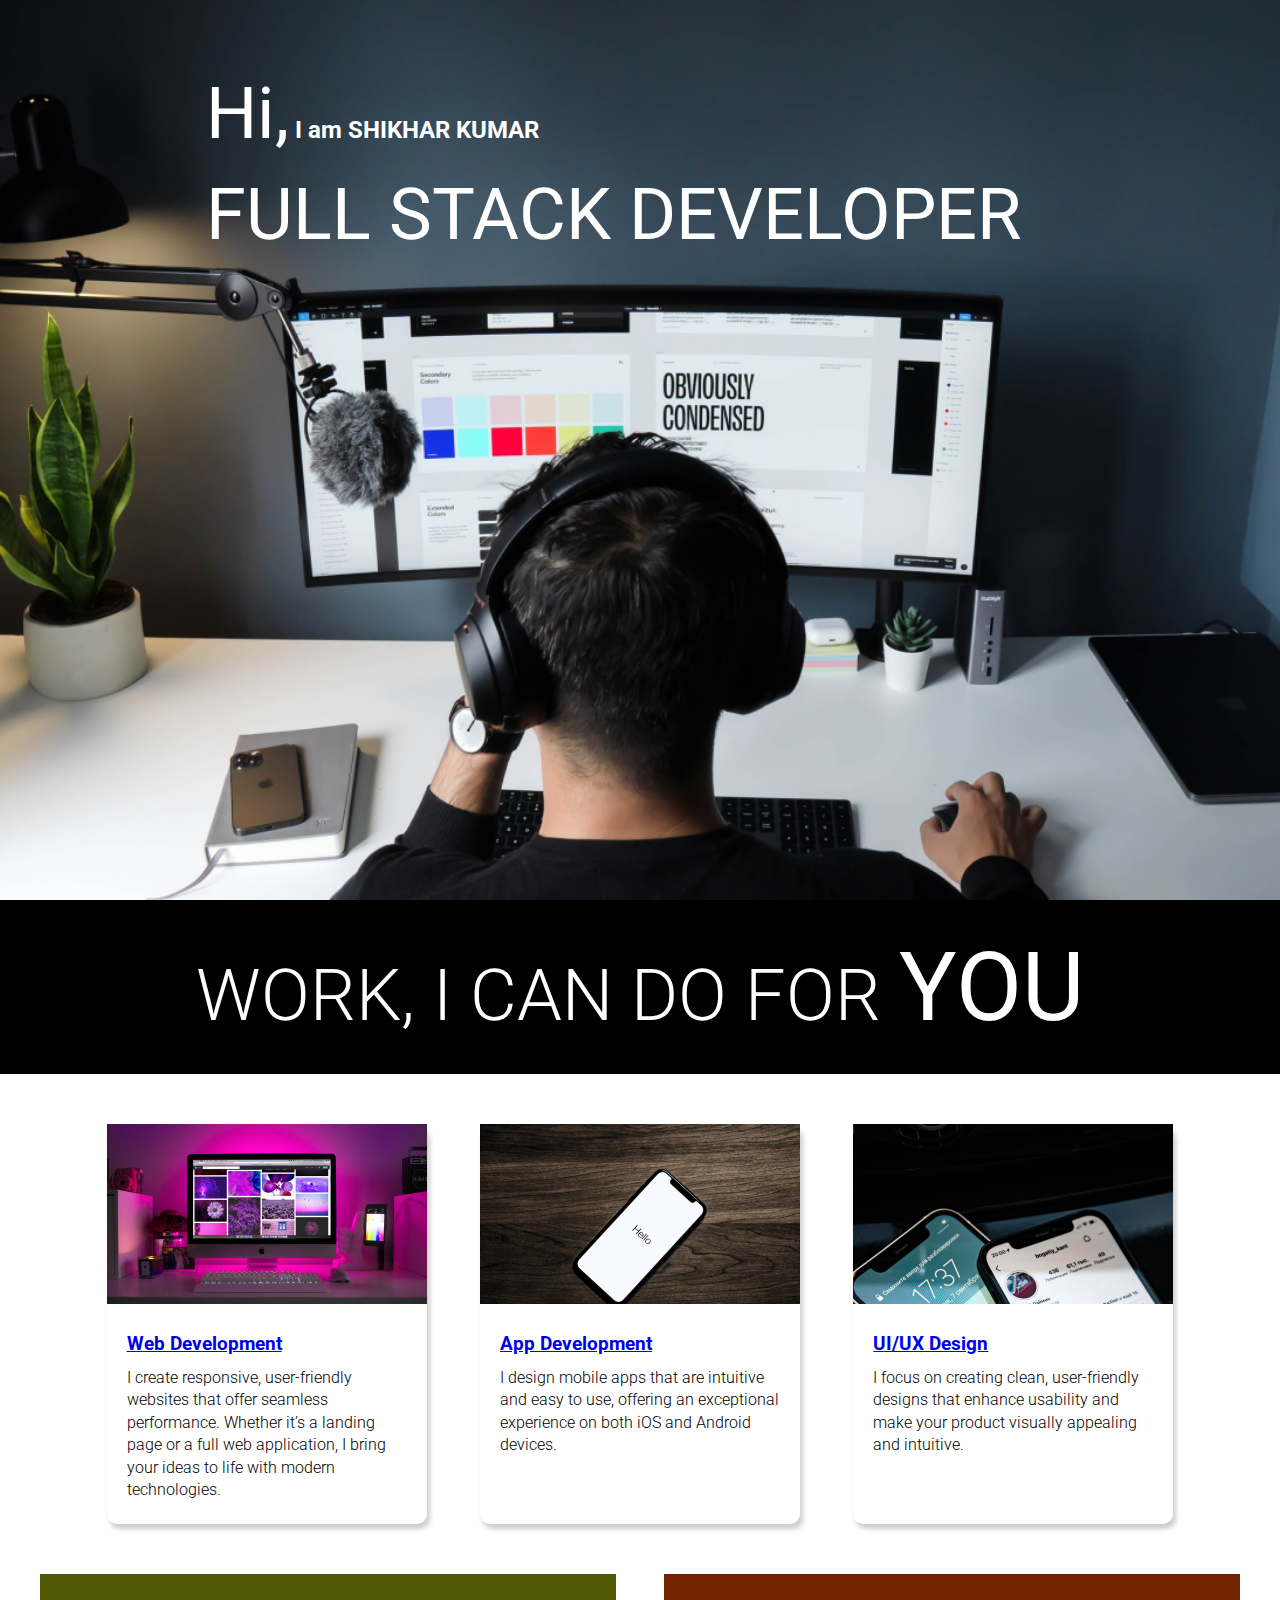
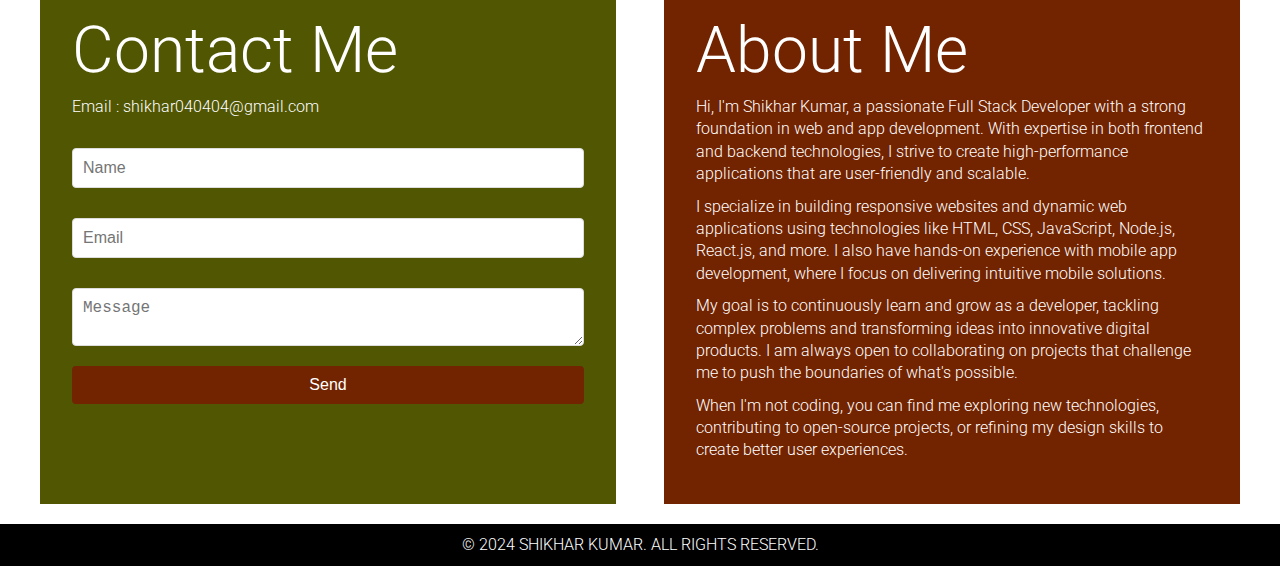
<file: shikhar/index.html>
<!DOCTYPE html>
<html lang="en">
  <head> 
    <meta name="viewport" content="width=device-width, initial-scale=1.0" />
    <title>Developer | Landing Page</title>
    <link rel="stylesheet" href="style.css" />
  </head>
  <body>
    <section class="hero_section">
      <div class="text_container">
        <h2><span class="lg_text">Hi,</span> I am SHIKHAR KUMAR</h2>
        <h1 class="lg_text">FULL STACK DEVELOPER</h1>
      </div>
    </section>
    <section class="black_box">
      <h2>WORK, I CAN DO FOR <span>YOU</span></h2>
    </section>
    <section class="work">
        <div class="grid_item">
          <div class="card">
            <div class="image_container">
              <img src="images/web.png" alt="web development" />
            </div>
            <div class="card_content">
              <!-- Add a link to the Web Development page -->
              <h3><a href="web-development.html">Web Development</a></h3>
              <p>
                I create responsive, user-friendly websites that offer seamless performance. Whether it’s a landing page or a full web application, I bring your ideas to life with modern technologies.
              </p>
            </div>
          </div>
        </div>
        <div class="grid_item">
          <div class="card">
            <div class="image_container">
              <img src="images/mobile.png" alt="app development" />
            </div>
            <div class="card_content">
              <!-- Add a link to the App Development page -->
              <h3><a href="app-development.html">App Development</a></h3>
              <p>
                I design mobile apps that are intuitive and easy to use, offering an exceptional experience on both iOS and Android devices.
              </p>
            </div>
          </div>
        </div>
        <div class="grid_item">
          <div class="card">
            <div class="image_container">
              <img src="images/uiux.png" alt="ui ux design" />
            </div>
            <div class="card_content">
              <!-- Add a link to the UI/UX Design page -->
              <h3><a href="ui-ux-design.html">UI/UX Design</a></h3>
              <p>
                I focus on creating clean, user-friendly designs that enhance usability and make your product visually appealing and intuitive.
              </p>
            </div>
          </div>
        </div>
      </section>
      
      <section class="bottom_section">
        <div class="container">
          <div class="contact">
            <h2>Contact Me</h2>
            <p>Email : shikhar040404@gmail.com</p>
            <form>
              <input type="text" placeholder="Name" required />
              <input type="email" placeholder="Email" required />
              <textarea placeholder="Message"></textarea>
              <button type="submit">Send</button>
            </form>
          </div>
          <div class="about">
            <h2>About Me</h2>
            <p>
              Hi, I'm Shikhar Kumar, a passionate Full Stack Developer with a strong foundation in web and app development. With expertise in both frontend and backend technologies, I strive to create high-performance applications that are user-friendly and scalable.
            </p>
            <p>
              I specialize in building responsive websites and dynamic web applications using technologies like HTML, CSS, JavaScript, Node.js, React.js, and more. I also have hands-on experience with mobile app development, where I focus on delivering intuitive mobile solutions.
            </p>
            <p>
              My goal is to continuously learn and grow as a developer, tackling complex problems and transforming ideas into innovative digital products. I am always open to collaborating on projects that challenge me to push the boundaries of what's possible.
            </p>
            <p>
              When I'm not coding, you can find me exploring new technologies, contributing to open-source projects, or refining my design skills to create better user experiences.
            </p>            
          </div>
        </div>
      </section>
    <footer>© 2024 Shikhar Kumar. All Rights Reserved.</footer>
  </body>
</html>
</file>
<file: shikhar/style.css>
@import url("https://fonts.googleapis.com/css2?family=Roboto:ital,wght@0,100;0,300;0,400;0,500;0,700;0,900;1,100;1,300;1,400;1,500;1,700;1,900&display=swap");
* {
  margin: 0;
  padding: 0;
  box-sizing: border-box;
}
  
html,
body {
  line-height: 1.4;
  font-weight: 300;
  font-family: "Roboto", sans-serif;
}

.hero_section {
  background-image: url(images/developer.png);
  min-height: 100vh;
  background-position: center;
  background-size: cover;
  background-repeat: no-repeat;
}
.text_container {
  color: white;
  max-width: 900px;
  margin: 0 auto;
  padding-top: 64px;
  padding-left: 16px;
}
.lg_text {
  font-size: 72px;
  font-weight: 400;
}
.black_box {
  background-color: #000;
  padding: 20px;
}
.black_box h2 {
  font-size: 72px;
  color: white;
  text-align: center;
  font-weight: 300;
}

.black_box h2 span {
  font-weight: 400;
  font-size: 96px;
}
.work {
  display: grid;
  gap: 20px;
  grid-template-columns: repeat(auto-fit, minmax(320px, 1fr));

  max-width: 1100px;
  margin: 50px auto;
}
.grid_item {
  display: flex;
  justify-content: center;
  align-items: center;
}
.card {
  max-width: 320px;
  height: 400px;
  border-radius: 10px;
  box-shadow: 3px 5px 5px rgba(1, 1, 1, 0.2);
  transition: 0.2s ease-in-out;
}
.card:hover {
  transform: scale(1.04);
  box-shadow: 3px 5px 5px rgba(1, 1, 1, 0.3);
  transition: 0.2s ease-in-out;
}
.card_content {
  padding: 20px;
}
.card_content h3 {
  margin-bottom: 10px;
}
.bottom_section {
  display: flex;
}
.contact {
  background-color: #515603;
}
.about {
  background-color: #722300;
}

.contact,
.about {
  min-height: 300px;
  padding: 32px;
  color: white;
}
.about h2,
.contact h2 {
  font-size: 64px;
  font-weight: 300;
}
.about p,
.contact p {
  margin-bottom: 20px;
}

.bottom_section .container {
    display: flex;
    justify-content: space-between; /* Add space between sections */
    width: 100%;
    max-width: 1200px; /* Optional: to prevent it from being too wide */
    margin: 0 auto; /* Centering the container */
  }
  
  .contact, .about {
    width: 48%; /* Each section takes up 48% of the width */
    box-sizing: border-box; /* To prevent padding from affecting width */
  }
  
  .contact form input, .contact form textarea {
    width: 100%;
    padding: 10px;
    margin: 10px 0;
    border: 1px solid #ddd;
    border-radius: 4px;
  }
  
  .contact form button {
    padding: 10px 20px;
    border: none;
    background-color: #722300;
    color: white;
    cursor: pointer;
    border-radius: 4px;
  }
  
  .contact form button:hover {
    background-color: #550f00;
  }
  
  .about p {
    margin-bottom: 10px;
  }
  

footer {
  text-align: center;
  text-transform: uppercase;
  background-color: #000;
  padding: 20px;
  color: white;
}
@media (max-width: 786px) {
  .hero_section {
    min-height: 50vh;
  }
  .text_container {
    padding: 10px 0;
    text-align: center;
  }
  .lg_text {
    font-size: 32px;
  }
  .black_box h2 {
    font-size: 24px;
  }
  .black_box h2 span {
    font-weight: 400;
    font-size: 32px;
  }
  .bottom_section {
    flex-direction: column;
  }
  h1 {
    font-size: 32px;
  }
  .about h2,
  .contact h2 {
    font-size: 32px;
  }
}
form {
    display: flex;
    flex-direction: column;
    gap: 10px;
  }
  
  form input, form textarea, form button {
    width: 100%;
    padding: 10px;
    border: 1px solid #ccc;
    border-radius: 5px;
    font-size: 16px;
  }
  
  form button {
    background-color: #722300;
    color: white;
    cursor: pointer;
    transition: background-color 0.3s;
  }
  
  form button:hover {
    background-color: #900;
  }
  



  .hero_section {
    animation: fadeIn 2s ease-in-out;
  }
  
  @keyframes fadeIn {
    0% {
      opacity: 0;
      transform: translateY(20px);
    }
    100% {
      opacity: 1;
      transform: translateY(0);
    }
  }
  
  .work .card {
    animation: slideUp 1.5s ease-in-out;
  }
  
  @keyframes slideUp {
    0% {
      opacity: 0;
      transform: translateY(30px);
    }
    100% {
      opacity: 1;
      transform: translateY(0);
    }
  }
  

 





  .subpage_header 
    {
    background-image: url(images/webbig.png);
    min-height: 100vh;
    background-position: center;
    background-size: cover;
    background-repeat: no-repeat;
  }

  .subpage_header {
    background-color: #722300;
    color: white;
    padding: 20px;
    text-align: center;
  }
  
  .subpage_header h1 {
    margin-bottom: 10px;
  }
  
  .subpage_header nav {
    margin-top: 10px;
  }
  
  .subpage_header nav a {
    color: white;
    margin: 0 10px;
    text-decoration: none;
  }
  
  .subpage_header nav a:hover {
    text-decoration: underline;
  }
  
  .content {
    max-width: 800px;
    margin: 30px auto;
    padding: 20px;
    background-color: #f9f9f9;
    border-radius: 8px;
    box-shadow: 0 4px 6px rgba(0, 0, 0, 0.1);
  }
  
  .content h2 {
    margin-bottom: 10px;
    color: #722300;
  }
  
  .content ul {
    margin-top: 10px;
    padding-left: 20px;
  }
  
  footer {
    text-align: center;
    background-color: #000;
    color: white;
    padding: 10px;
    margin-top: 20px;
  }
  


  
  /* Contact Section */
  .contact_section {
    background-color: #722300;
    color: white;
    text-align: center;
    padding: 40px 20px;
  }
  .contact_section h2 {
    font-size: 32px;
  }
  .contact_section p {
    margin: 20px 0;
  }
  .contact_button {
    background-color: #fff;
    color: #722300;
    padding: 10px 20px;
    text-decoration: none;
    border-radius: 5px;
    font-weight: bold;
  }
  .contact_button:hover {
    background-color: #ddd;
  }
  



  /* App Development Header */
.subpageapp_header h1 {
    margin-bottom: 10px;
    font-family: 'Arial', sans-serif;
  }
  
  .subpageapp_header 
  {
  background-image: url(images/mobilebig.png);
  min-height: 100vh;
  background-position: center;
  background-size: cover;
  background-repeat: no-repeat;
  }

  .subpageapp_header {
    background-color: #722300;
    color: white;
    padding: 20px;
    text-align: center;
  }
  
  .subpageapp_header h1 {
    margin-bottom: 10px;
  }
  
  .subpageapp_header nav {
    margin-top: 10px;
  }
  
  .subpageapp_header nav a {
    color: white;
    margin: 0 10px;
    text-decoration: none;
  }
  
  .subpageapp_header nav a:hover {
    text-decoration: underline;
  }






  .subpageui_header h1 {
    margin-bottom: 10px;
    font-family: 'Arial', sans-serif;
  }
  
  .subpageui_header 
  {
  background-image: url(images/uiuxbig.png);
  min-height: 100vh;
  background-position: center;
  background-size: cover;
  background-repeat: no-repeat;
  }

  .subpageui_header {
    background-color: #722300;
    color: white;
    padding: 20px;
    text-align: center;
  }
  
  .subpageui_header h1 {
    margin-bottom: 10px;
  }
  
  .subpageui_header nav {
    margin-top: 10px;
  }
  
  .subpageui_header nav a {
    color: white;
    margin: 0 10px;
    text-decoration: none;
  }
  
  .subpageui_header nav a:hover {
    text-decoration: underline;
  }
</file>
